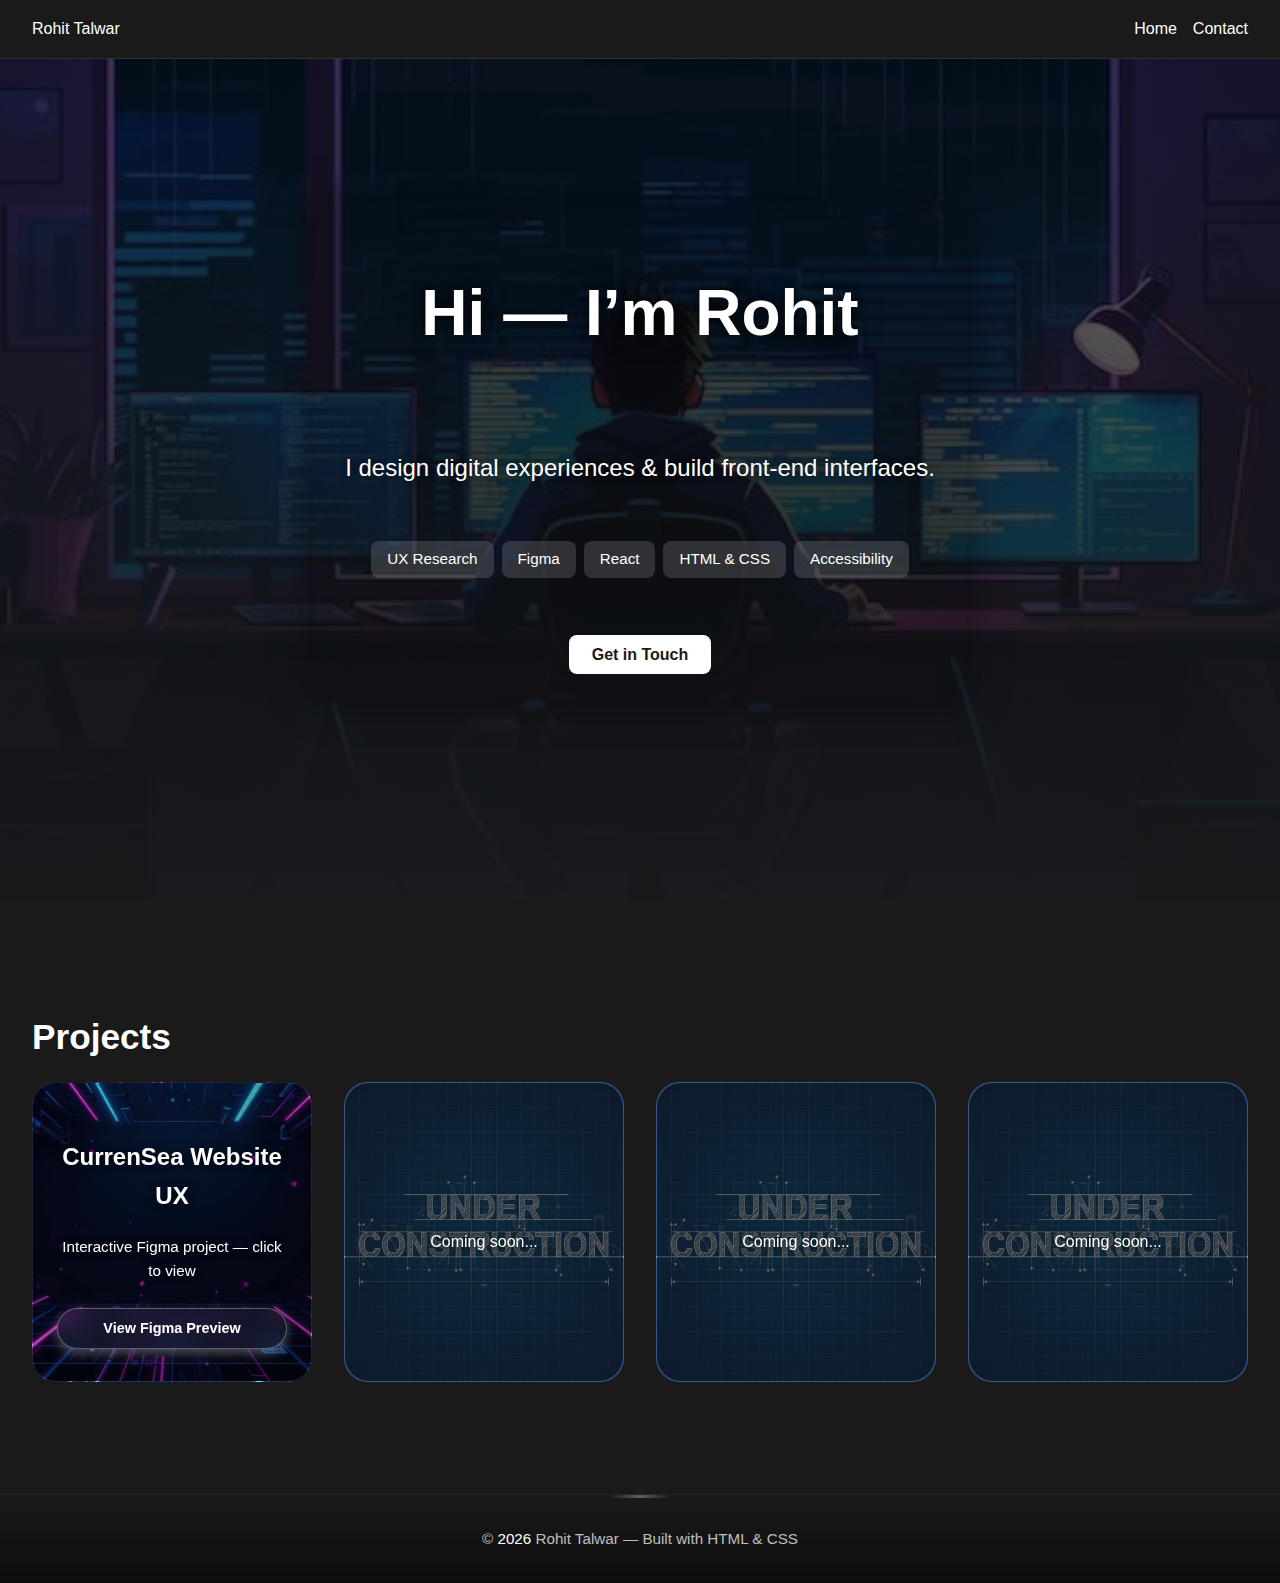
<file: index.html>
<!DOCTYPE html>
<html lang="en">

<head>
    <meta charset="UTF-8">
    <meta name="viewport" content="width=device-width, initial-scale=1.0">
    <title>Rohit Talwar — Home</title>
    <link rel="stylesheet" href="styles.css">
</head>

<body>
    <!-- Fixed Navbar -->
    <header>
        <nav class="nav container">
            <div class="brand">Rohit Talwar</div>
            <div class="nav-links">
                <a href="index.html">Home</a>
                <a href="contact.html">Contact</a>
            </div>
        </nav>
    </header>

    <main>
        <!-- Hero Section -->
        <section class="hero">
            <div class="hero-overlay"></div>
            <div class="hero-text">
                <h1>Hi — I’m Rohit</h1>
                <p>I design digital experiences & build front-end interfaces.</p>

                <div class="skills-container">
                    <span class="skill">UX Research</span>
                    <span class="skill">Figma</span>
                    <span class="skill">React</span>
                    <span class="skill">HTML & CSS</span>
                    <span class="skill">Accessibility</span>
                </div>

                <div class="ctas">
                    <a class="btn btn-primary" href="contact.html">Get in Touch</a>
                </div>
            </div>
        </section>

        <!-- Projects Section -->
        <section class="projects-section">
            <h2>Projects</h2>
            <div class="projects-grid">
                <!-- First Project with background image -->
                <div class="project-card" style="background-image: url('images/project.jpg');">
                    <h3>CurrenSea Website UX</h3>
                    <p>Interactive Figma project — click to view</p>
                    <a href="https://www.figma.com/file/jaAyEq0764qd3c1vmfRUDk/CurrenSea_Website?node-id=0-1"
                        target="_blank" class="figma-btn">
                        View Figma Preview
                    </a>
                </div>

                <!-- Second Project -->
                <div class="project-card" style="background-image: url('images/underconstr.jpg');">
                    <h3></h3>
                    <p>Coming soon...</p>
                </div>

                <!-- Third Project -->
                <div class="project-card" style="background-image: url('images/underconstr.jpg');">
                    <h3></h3>
                    <p>Coming soon...</p>
                </div>

                <!-- Fourth Project -->
                <div class="project-card" style="background-image: url('images/underconstr.jpg');">
                    <h3></h3>
                    <p>Coming soon...</p>
                </div>
            </div>
        </section>

    </main>

    <footer class="container">
        <div>© <span id="year"></span> Rohit Talwar — Built with HTML & CSS</div>
    </footer>

    <script>
        document.getElementById("year").textContent = new Date().getFullYear();
    </script>
</body>

</html>
</file>
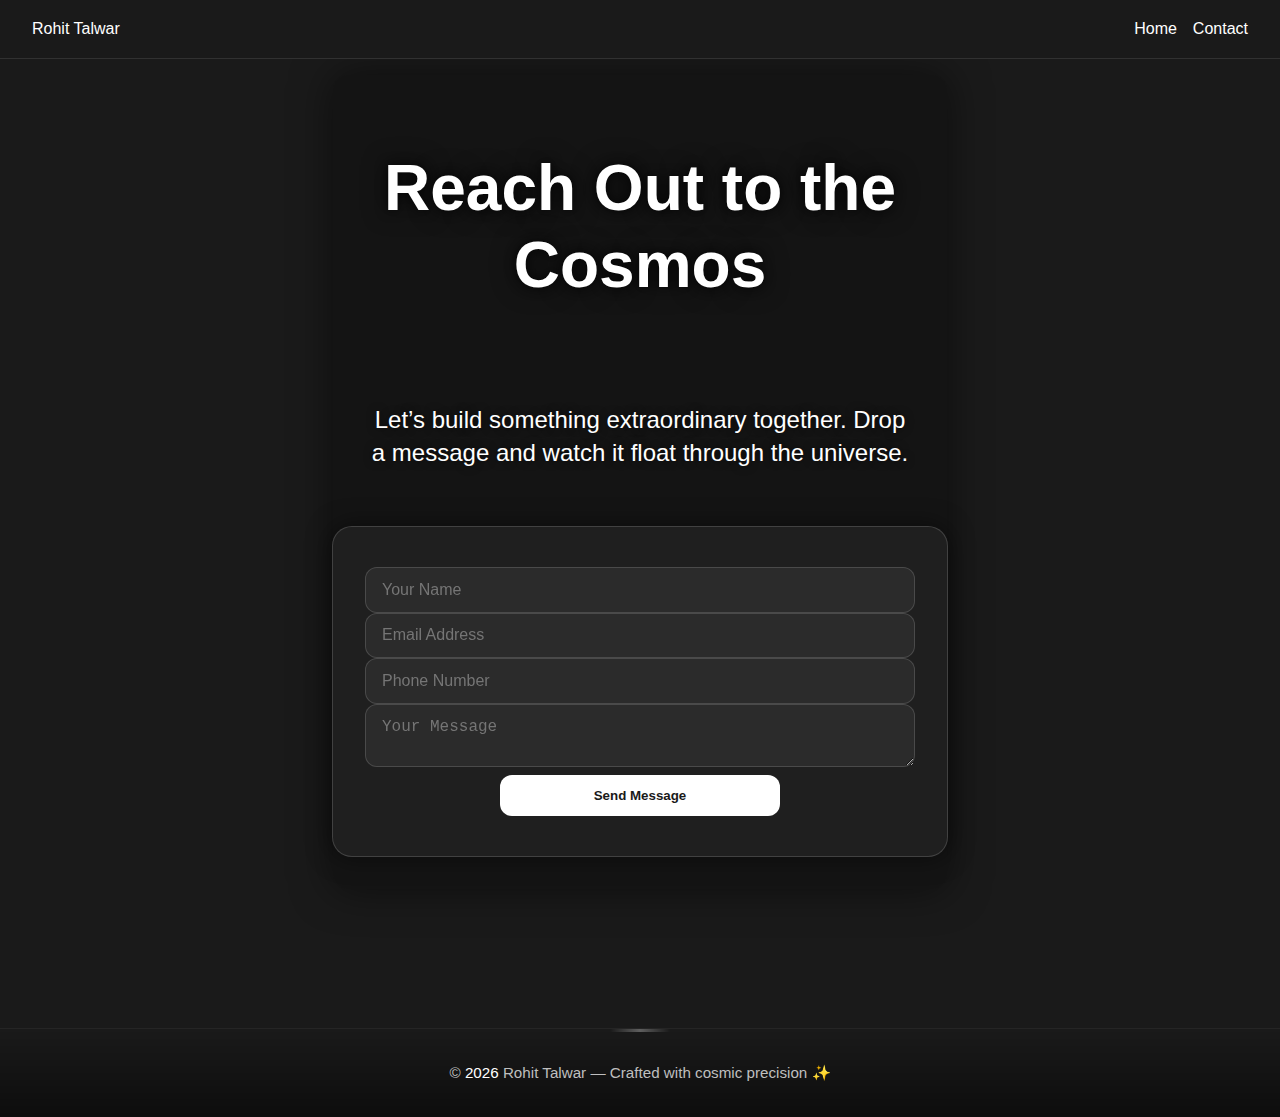
<file: contact.html>
<!DOCTYPE html>
<html lang="en">

<head>
    <meta charset="UTF-8">
    <meta name="viewport" content="width=device-width, initial-scale=1.0">
    <title>Rohit Talwar — Contact</title>
    <link rel="stylesheet" href="styles.css">
</head>

<body>

    <header>
        <nav class="nav container">
            <div class="brand">Rohit Talwar</div>
            <div class="nav-links">
                <a href="index.html">Home</a>
                <a href="contact.html">Contact</a>
            </div>
        </nav>
    </header>

    <main>
        <section class="contact-hero-cinematic">
            <div class="particles"></div>
            <div class="hero-text">
                <h1>Reach Out to the Cosmos</h1>
                <p>Let’s build something extraordinary together. Drop a message and watch it float through the universe.
                </p>

                <div class="contact-container cinematic">
                    <form onsubmit="handleContact(event)" class="contact-form">
                        <input type="text" id="name" placeholder="Your Name" required>
                        <input type="email" id="email" placeholder="Email Address" required>
                        <input type="tel" id="phone" placeholder="Phone Number" required>

                        <textarea id="message" placeholder="Your Message" required></textarea>
                        <button type="submit">Send Message</button>
                    </form>
                </div>
            </div>
        </section>
    </main>

    <footer class="container">
        <div>© <span id="year"></span> Rohit Talwar — Crafted with cosmic precision ✨</div>
    </footer>

    <script>
        document.getElementById("year").textContent = new Date().getFullYear();

        function handleContact(e) {
            e.preventDefault();
            alert("Thanks! Your message has been sent.");
            e.target.reset();
        }
    </script>

</body>

</html>
</file>
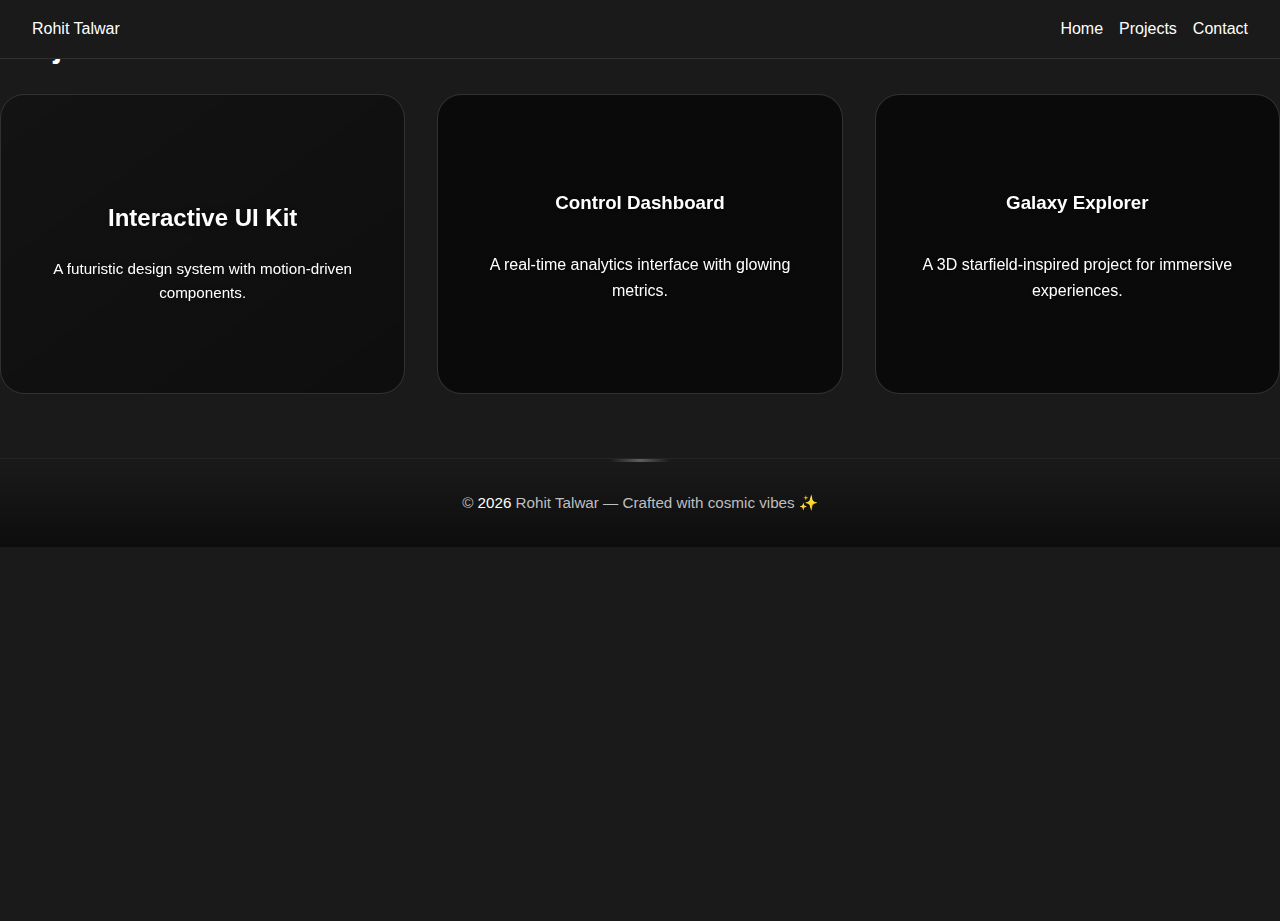
<file: projects.html>
<!DOCTYPE html>
<html lang="en">

<head>
    <meta charset="UTF-8">
    <meta name="viewport" content="width=device-width, initial-scale=1.0">
    <title>Rohit Talwar — Projects</title>
    <link rel="stylesheet" href="styles.css">
</head>

<body>
    <!-- Fixed Navbar -->
    <header>
        <nav class="nav container">
            <div class="brand">Rohit Talwar</div>
            <div class="nav-links">
                <a href="index.html">Home</a>
                <a href="projects.html">Projects</a>
                <a href="contact.html">Contact</a>
            </div>
        </nav>
    </header>

    <main>
        <h1>Projects</h1>
        <div class="projects-grid">
            <div class="project-card">
                <div class="project-orb"></div>
                <h3>Interactive UI Kit</h3>
                <p>A futuristic design system with motion-driven components.</p>
            </div>
            <div class="project-card">
                <div class="project-orb"></div>
                <h3>Control Dashboard</h3>
                <p>A real-time analytics interface with glowing metrics.</p>
            </div>
            <div class="project-card">
                <div class="project-orb"></div>
                <h3>Galaxy Explorer</h3>
                <p>A 3D starfield-inspired project for immersive experiences.</p>
            </div>
        </div>
    </main>

    <footer>
        © <span id="year"></span> Rohit Talwar — Crafted with cosmic vibes ✨
    </footer>

    <script>
        document.getElementById("year").textContent = new Date().getFullYear();
    </script>
</body>

</html>
</file>
<file: styles.css>
/* Base */
body,
html {
    margin: 0;
    padding: 0;
    height: 100%;
    font-family: 'Segoe UI', sans-serif;
    background-color: #1a1a1a;
    color: #ffffff;
    line-height: 1.6;
}

/* Navbar */
header {
    position: fixed;
    top: 0;
    width: 100%;
    background: #1a1a1a;
    border-bottom: 1px solid rgba(255, 255, 255, 0.1);
    z-index: 1000;
}

.nav.container {
    display: flex;
    justify-content: space-between;
    align-items: center;
    flex-wrap: wrap;
    padding: 1rem 2rem;
}

.nav-links {
    display: flex;
    flex-wrap: wrap;
    gap: 1rem;
}

.nav-links a {
    text-decoration: none;
    color: #ffffff;
    font-weight: 500;
    transition: all 0.3s ease;
    white-space: nowrap;
}

.nav-links a:hover {
    color: #ffffff;
    letter-spacing: 1px;
}

/* Responsive Navbar */
@media (max-width: 768px) {
    .nav.container {
        padding: 1rem;
    }

    .nav-links {
        width: 100%;
        justify-content: flex-start;
        margin-top: 0.5rem;
    }
}

/* Hero Section */
.hero {
    position: relative;
    width: 100%;
    height: 100vh;
    /* full screen */
    background: url("images/bghero.jpg") center/cover no-repeat;
    display: flex;
    justify-content: center;
    align-items: center;
    text-align: center;
    color: #ffffff;
    overflow: hidden;
}

/* Dark Overlay + Gradient to make text pop */
.hero-overlay {
    position: absolute;
    top: 0;
    left: 0;
    width: 100%;
    height: 100%;
    background: linear-gradient(to bottom, rgba(0, 0, 0, 0.6) 0%, rgba(26, 26, 26, 0.9) 100%);
    z-index: 1;
}

/* Optional subtle particle background */
.hero::before {
    content: '';
    position: absolute;
    top: -50%;
    left: -50%;
    width: 200%;
    height: 200%;
    background: radial-gradient(circle, rgba(255, 255, 255, 0.015) 1px, transparent 1px);
    background-size: 40px 40px;
    animation: rotateHero 180s linear infinite;
    z-index: 0;
}

@keyframes rotateHero {
    0% {
        transform: rotate(0deg);
    }

    100% {
        transform: rotate(360deg);
    }
}

/* Hero Text Container */
.hero-text {
    position: relative;
    z-index: 2;
    max-width: 850px;
    padding: 2rem;
    display: flex;
    flex-direction: column;
    gap: 2rem;
    background: rgba(0, 0, 0, 0.2);
    /* subtle text background for better readability */
    border-radius: 16px;
    box-shadow: 0 0 40px rgba(0, 0, 0, 0.5);
}

/* Headline */
.hero-text h1 {
    font-size: 4rem;
    font-weight: 800;
    color: #ffffff;
    line-height: 1.2;
    text-shadow: 0 0 12px rgba(0, 0, 0, 0.7), 0 0 24px rgba(0, 0, 0, 0.5);
}

/* Subtext */
.hero-text p {
    font-size: 1.5rem;
    color: #ffffff;
    text-shadow: 0 0 8px rgba(0, 0, 0, 0.6);
    line-height: 1.4;
}

/* Skills */
.skills-container {
    display: flex;
    flex-wrap: wrap;
    gap: 0.7rem;
    justify-content: center;
}

.skill {
    background: rgba(255, 255, 255, 0.15);
    padding: 0.5rem 1.2rem;
    border-radius: 12px;
    font-size: 1rem;
    font-weight: 500;
    transition: all 0.3s ease;
}

.skill:hover {
    background: rgba(255, 255, 255, 0.25);
}

/* CTA Button */
.ctas a {
    text-decoration: none;
    padding: 0.8rem 2rem;
    border-radius: 12px;
    font-weight: 700;
    background: #ffffff;
    color: #1a1a1a;
    transition: all 0.3s ease;
}

.ctas a:hover {
    transform: translateY(-3px);
    box-shadow: 0 0 25px rgba(255, 255, 255, 0.3);
}

/* Responsive */
@media(max-width:768px) {
    .hero-text {
        max-width: 95%;
        padding: 1.5rem;
        gap: 1.5rem;
    }

    .hero-text h1 {
        font-size: 2.8rem;
    }

    .hero-text p {
        font-size: 1.2rem;
    }

    .skills-container {
        gap: 0.5rem;
    }
}

/* Skills */
.skills-container {
    display: flex;
    flex-wrap: wrap;
    gap: 0.7rem;
    justify-content: center;
}

.skill {
    background: rgba(255, 255, 255, 0.15);
    padding: 0.5rem 1.2rem;
    border-radius: 10px;
    font-size: 1rem;
    font-weight: 500;
}

/* CTA Button */
.ctas a {
    text-decoration: none;
    padding: 0.8rem 2rem;
    border-radius: 12px;
    font-weight: 700;
    background: #ffffff;
    color: #1a1a1a;
    transition: all 0.3s ease;
}

.ctas a:hover {
    transform: translateY(-3px);
    box-shadow: 0 0 25px rgba(255, 255, 255, 0.3);
}

/* Responsive */
@media(max-width:768px) {
    .hero-text h1 {
        font-size: 2.8rem;
    }

    .hero-text p {
        font-size: 1.2rem;
    }

    .skills-container {
        gap: 0.5rem;
    }
}


/* Skills */
.skills-container {
    display: flex;
    flex-wrap: wrap;
    gap: 0.5rem;
    justify-content: center;
    margin-bottom: 2rem;
}

.skill {
    background: rgba(255, 255, 255, 0.15);
    color: #ffffff;
    padding: 0.4rem 1rem;
    border-radius: 8px;
    font-size: 0.95rem;
    font-weight: 500;
}

/* Buttons */
.ctas a {
    text-decoration: none;
    padding: 0.7rem 1.4rem;
    border-radius: 8px;
    font-weight: 600;
    transition: all 0.3s ease;
}

.btn-primary {
    background-color: #ffffff;
    color: #1a1a1a;
}

.btn-primary:hover {
    opacity: 0.9;
    transform: translateY(-2px);
}

/* Projects Section */
.projects-section {
    padding: 3rem 2rem;
    margin-top: 2rem;
}

.projects-section h2 {
    font-size: 2.2rem;
    margin-bottom: 1rem;
    color: #ffffff;
}

.projects-section p {
    color: #ffffff;
    font-size: 1rem;
    margin-bottom: 2rem;
}

.projects-grid {
    display: grid;
    gap: 2rem;
    grid-template-columns: repeat(auto-fit, minmax(220px, 1fr));
}

/* Project Cards with Background Images */
.project-card {
    background-size: cover;
    background-position: center;
    border-radius: 24px;
    padding: 1.5rem;
    text-align: center;
    border: 1px solid rgba(255, 255, 255, 0.1);
    backdrop-filter: blur(6px);
    transition: transform 0.3s ease, box-shadow 0.3s ease;
    color: #ffffff;
    min-height: 250px;
    display: flex;
    flex-direction: column;
    justify-content: center;
    position: relative;
    overflow: hidden;
}

/* Overlay for Under Construction Cards */
.project-card:not(:first-child)::after {
    content: "";
    position: absolute;
    inset: 0;
    background: rgba(0, 0, 0, 0.6);
    z-index: 1;
    border-radius: 24px;
}

.project-card:not(:first-child) h3,
.project-card:not(:first-child) p {
    position: relative;
    z-index: 2;
}

/* Cinematic overlay for first project card */
.project-card:first-child::before {
    content: "";
    position: absolute;
    inset: 0;
    background: linear-gradient(to bottom right,
            rgba(0, 0, 0, 0.25),
            rgba(0, 0, 0, 0.45));
    z-index: 0;
    border-radius: inherit;
    transition: opacity 0.3s ease;
}

.project-card:first-child h3,
.project-card:first-child p,
.project-card:first-child .figma-btn {
    position: relative;
    z-index: 1;
}

.project-card:first-child:hover::before {
    opacity: 0.7;
}

/* Remove small orb */
.project-orb {
    display: none;
}

.project-card:hover {
    transform: translateY(-6px);
    box-shadow: 0 0 25px rgba(255, 255, 255, 0.5);
}

.project-card h3,
.project-card p {
    text-shadow: 0 0 8px rgba(0, 0, 0, 0.7);
}

/* Figma Button */
.figma-btn {
    display: inline-block;
    margin-top: 1rem;
    padding: 0.7rem 1.5rem;
    border-radius: 24px;
    background: rgba(255, 255, 255, 0.05);
    color: #ffffff;
    font-weight: 600;
    text-decoration: none;
    text-align: center;
    transition: all 0.3s ease;
    border: 1px solid rgba(255, 255, 255, 0.3);
    backdrop-filter: blur(10px);
    box-shadow: 0 4px 12px rgba(255, 255, 255, 0.3);
}

.figma-btn:hover {
    transform: translateY(-2px);
    box-shadow: 0 6px 18px rgba(255, 255, 255, 0.5);
    background: rgba(255, 255, 255, 0.05);
}

/* Contact Page - Cinematic Form Centered */
.contact-hero-cinematic {
    display: flex;
    justify-content: center;
    align-items: center;
    min-height: 100vh;
    padding: 2rem;
    text-align: center;
}

.contact-hero-cinematic .hero-text {
    display: flex;
    flex-direction: column;
    align-items: center;
    gap: 2rem;
    width: 100%;
    max-width: 550px;
}

.contact-container.cinematic {
    width: 100%;
    background: rgba(255, 255, 255, 0.05);
    border: 1px solid rgba(255, 255, 255, 0.15);
    border-radius: 20px;
    backdrop-filter: blur(12px);
    padding: 2.5rem 2rem;
    display: flex;
    flex-direction: column;
    gap: 1rem;
    box-shadow: 0 0 25px rgba(0, 0, 0, 0.5);
}

/* Form Elements */
.contact-form input,
.contact-form textarea,
.contact-form select {
    width: 100%;
    padding: 0.8rem 1rem;
    border-radius: 12px;
    border: 1px solid rgba(255, 255, 255, 0.15);
    background: rgba(255, 255, 255, 0.05);
    color: #ffffff;
    font-size: 1rem;
    outline: none;
    transition: all 0.3s ease;
    box-sizing: border-box;
}

.contact-form input:focus,
.contact-form textarea:focus,
.contact-form select:focus {
    border-color: #ffffff;
    box-shadow: 0 0 10px rgba(255, 255, 255, 0.3);
}

/* Submit Button */
.contact-form button {
    width: 100%;
    max-width: 280px;
    padding: 0.8rem 1.4rem;
    border-radius: 12px;
    border: none;
    background-color: #ffffff;
    color: #1a1a1a;
    font-weight: 600;
    cursor: pointer;
    transition: all 0.3s ease;
    align-self: center;
}

.contact-form button:hover {
    transform: translateY(-2px);
    opacity: 0.9;
}

/* Responsive Contact Page */
@media (max-width: 768px) {
    .contact-hero-cinematic .hero-text {
        max-width: 90%;
        gap: 1.5rem;
    }

    .contact-form button {
        max-width: 100%;
    }
}

/* Compact text for Project 1 card only */
.projects-grid .project-card:first-child h3 {
    font-size: 1.5rem;
    margin-bottom: 0.3rem;
}

.projects-grid .project-card:first-child p {
    font-size: 0.95rem;
    margin-bottom: 0.5rem;
}

.projects-grid .project-card:first-child .figma-btn {
    font-size: 0.9rem;
    padding: 0.5rem 1rem;
}

/* Footer */
footer {
    padding: 2rem 1rem;
    text-align: center;
    color: #bfbfbf;
    font-size: 0.95rem;
    border-top: 1px solid rgba(255, 255, 255, 0.1);
    background: linear-gradient(to top, rgba(0, 0, 0, 0.5), transparent);
    margin-top: 4rem;
    position: relative;
}

footer::before {
    content: '';
    position: absolute;
    top: 0;
    left: 50%;
    transform: translateX(-50%);
    width: 60px;
    height: 3px;
    background: linear-gradient(90deg, transparent, #ffffff, transparent);
    opacity: 0.3;
}

footer span {
    color: #ffffff;
    font-weight: 500;
    transition: color 0.3s ease, text-shadow 0.3s ease;
}

footer span:hover {
    color: #ffffff;
    text-shadow: 0 0 10px rgba(255, 255, 255, 0.4);
}

@media (max-width: 768px) {
    footer {
        font-size: 0.9rem;
        padding: 1.5rem 0.5rem;
    }
}
</file>
